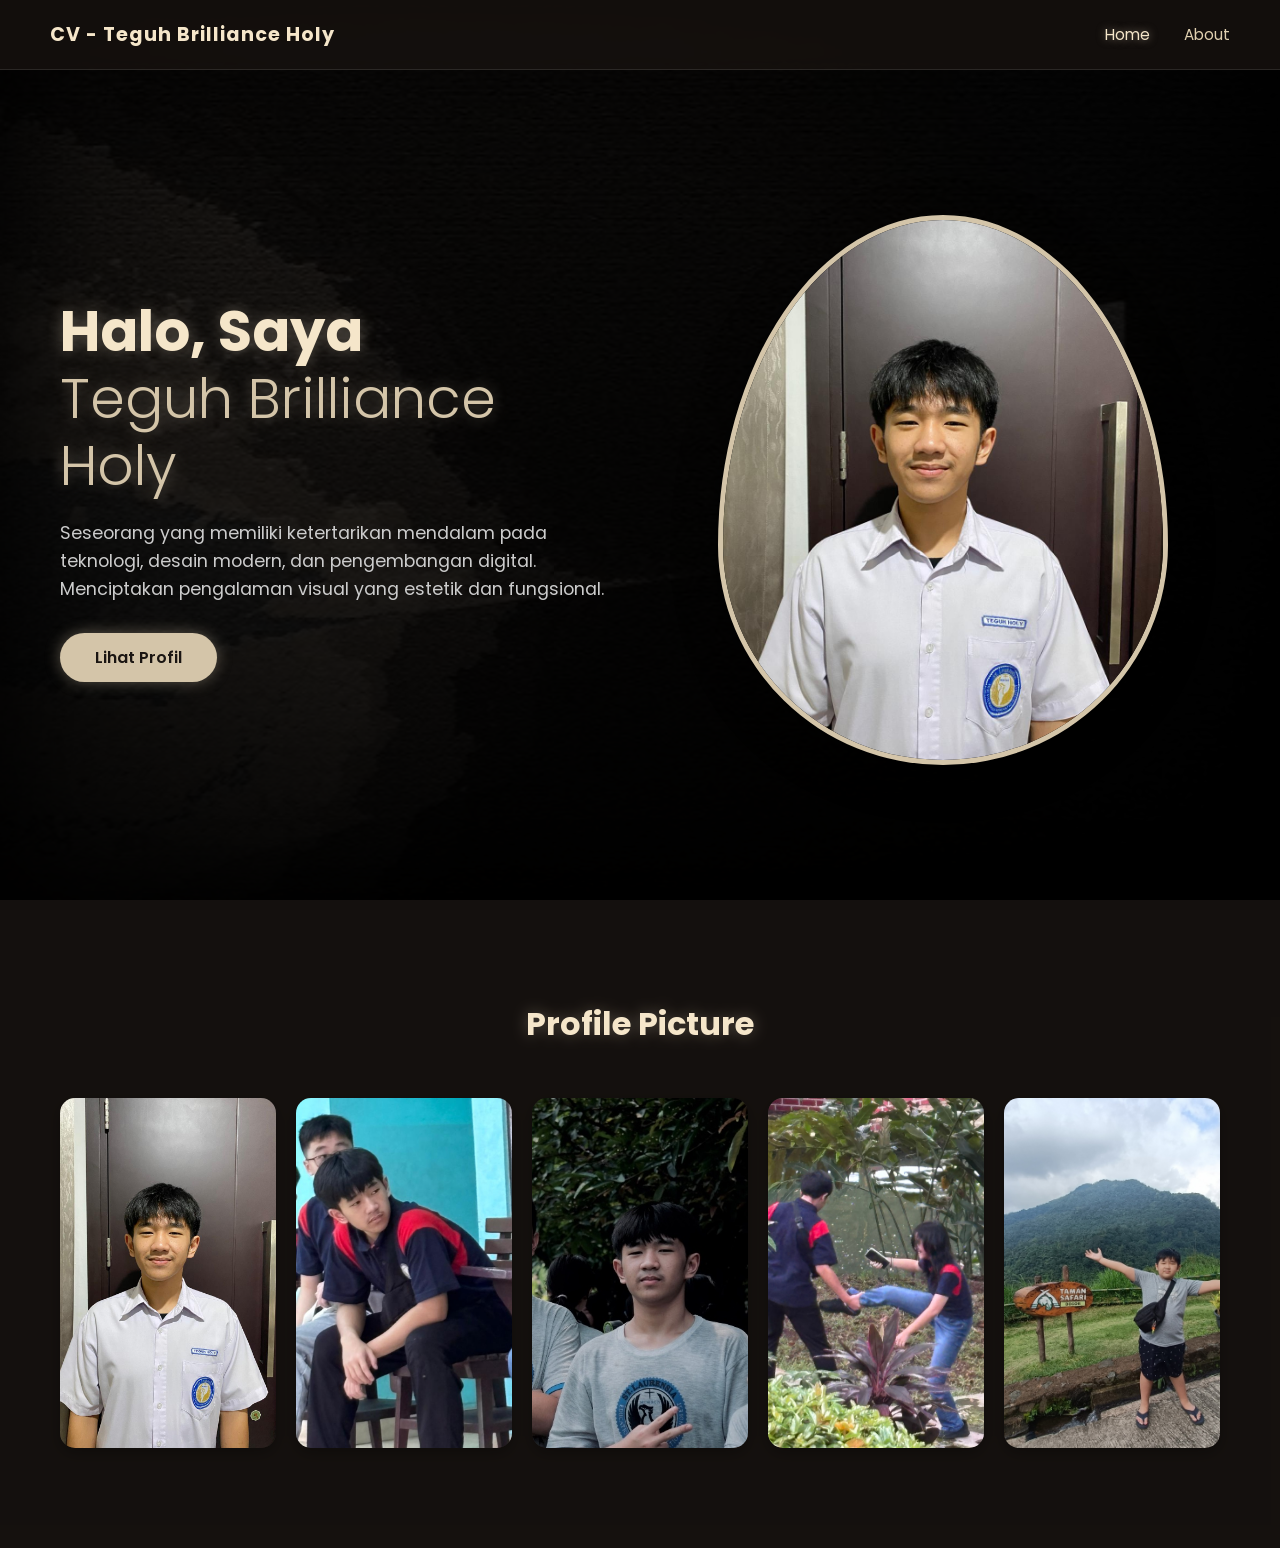
<file: Index.html>
<!DOCTYPE html>
<html lang="id">
<head>
    <meta charset="UTF-8">
    <meta name="viewport" content="width=device-width, initial-scale=1.0">
    <meta name="description" content="Home - Teguh Brilliance Holy">
    <meta name="theme-color" content="#1a1512">
    <meta name="mobile-web-app-capable" content="yes">
    <meta name="apple-mobile-web-app-capable" content="yes">
    <title>Home - Teguh Brilliance Holy</title>
    
    <!-- Google Fonts: Poppins -->
    <link href="https://fonts.googleapis.com/css2?family=Poppins:wght@300;400;600;700&display=swap" rel="stylesheet">
    
    <!-- FontAwesome untuk Ikon -->
    <link rel="stylesheet" href="https://cdnjs.cloudflare.com/ajax/libs/font-awesome/6.4.0/css/all.min.css">
    
    <!-- Link ke CSS -->
    <link rel="stylesheet" href="Home.css">
</head>
<body>

    <!-- Navbar -->
    <nav class="navbar">
        <div class="nav-brand">
            CV - Teguh Brilliance Holy
        </div>
        <div class="nav-links">
            <a href="Home.html" class="active">Home</a>
            <a href="About.html">About</a>
        </div>
    </nav>

    <!-- Hero Section -->
    <section id="home" class="hero-section">
        <div class="container">
            <div class="hero-content">
                <div class="hero-text">
                    <h1>Halo, Saya <br><span class="highlight">Teguh Brilliance Holy</span></h1>
                    <p>Seseorang yang memiliki ketertarikan mendalam pada teknologi, desain modern, dan pengembangan digital. Menciptakan pengalaman visual yang estetik dan fungsional.</p>
                    
                    <a href="#modal" class="btn-neon" id="openModal">Lihat Profil</a>
                </div>
                
                <div class="hero-image">
                    <img src="Foto1.jpg" alt="Foto Profil Teguh" class="profile-oval">
                </div>
            </div>
        </div>
    </section>

    <!-- MODAL POPUP -->
    <div id="modal" class="modal-overlay">
        <div class="modal-card">
            <div class="modal-header">
                <h1>Profil Lengkap</h1>
                <a href="#home" class="close-btn">&times;</a>
            </div>
            <div class="modal-body">
                <div class="modal-img">
                    <img src="Foto1.jpg" alt="Foto Profil">
                </div>
                <div class="modal-text">
                    <p>Saya adalah seorang pengembang digital yang berfokus pada desain modern dan teknologi terkini. Saya percaya bahwa desain yang baik bukan hanya tentang tampilan, tetapi juga tentang bagaimana sesuatu bekerja.</p>
                    <p>Terhubung dengan saya melalui media sosial di bawah ini:</p>
                </div>
                <div class="modal-social">
                    <a href="https://wa.me/6285242811482" target="_blank" class="social-btn whatsapp">
                        <i class="fab fa-whatsapp"></i> WhatsApp
                    </a>
                    <a href="https://www.tiktok.com/@arby_2215" target="_blank" class="social-btn tiktok">
                        <i class="fab fa-tiktok"></i> TikTok
                    </a>
                </div>
            </div>
        </div>
    </div>

    <!-- Gallery Section -->
    <section id="gallery" class="gallery-section">
        <div class="container">
            <h1 class="section-title">Profile Picture</h1>
            <div class="gallery-grid">
                <div class="gallery-card">
                    <img src="Foto1.jpg" alt="Foto 1">
                </div>
                <div class="gallery-card">
                    <img src="Foto2.jpg" alt="Foto 2">
                </div>
                <div class="gallery-card">
                    <img src="Foto3.jpg" alt="Foto 3">
                </div>
                <div class="gallery-card">
                    <img src="Foto4.jpg" alt="Foto 4">
                </div>
                <div class="gallery-card">
                    <img src="Foto5.jpg" alt="Foto 5">
                </div>
            </div>
        </div>
    </section>

    <!-- Script untuk Modal -->
    <script>
        const openModal = document.getElementById('openModal');
        const modal = document.getElementById('modal');
        const closeModal = document.querySelector('.close-btn');

        openModal.addEventListener('click', function(e) {
            e.preventDefault();
            modal.style.display = 'flex';
        });

        closeModal.addEventListener('click', function(e) {
            e.preventDefault();
            modal.style.display = 'none';
        });

        modal.addEventListener('click', function(e) {
            if (e.target === modal) {
                modal.style.display = 'none';
            }
        });
    </script>

</body>
</html>
</file>
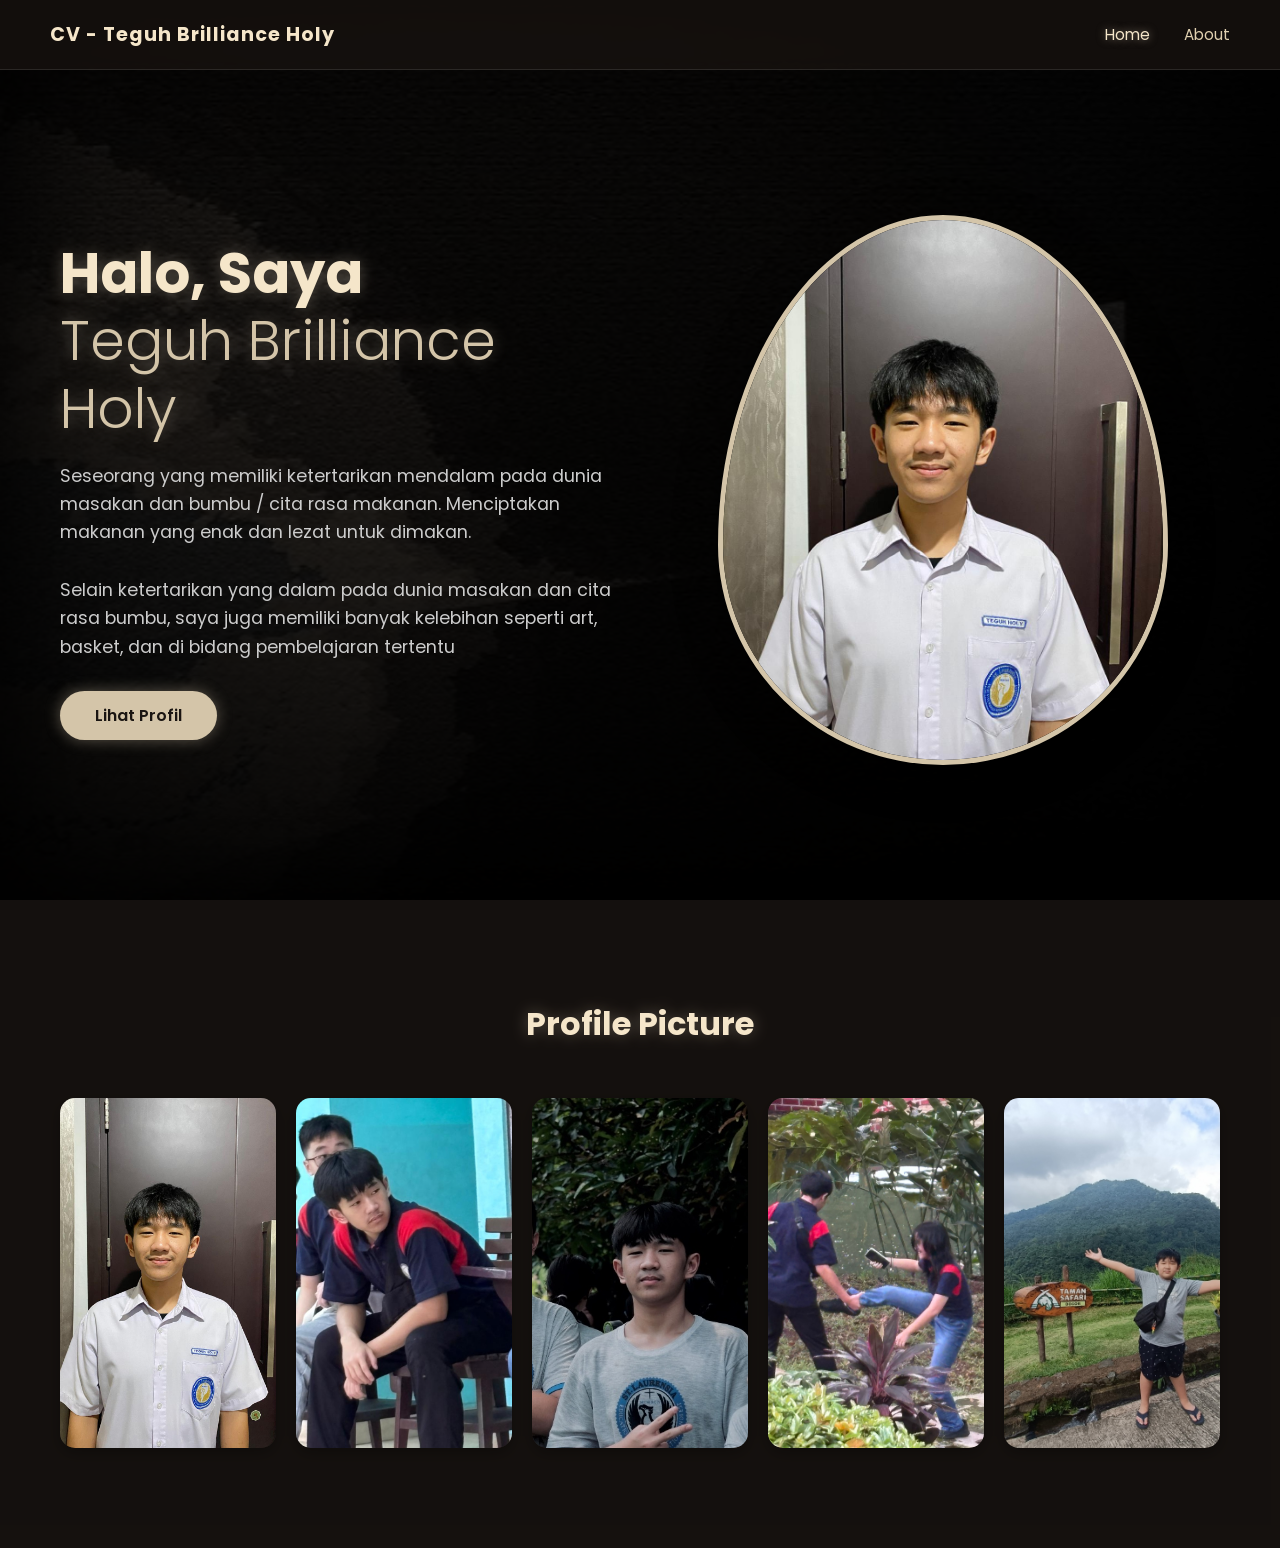
<file: index.html>
<!DOCTYPE html>
<html lang="id">
<head>
    <meta charset="UTF-8">
    <meta name="viewport" content="width=device-width, initial-scale=1.0">
    <meta name="description" content="Home - Teguh Brilliance Holy">
    <meta name="theme-color" content="#1a1512">
    <meta name="mobile-web-app-capable" content="yes">
    <meta name="apple-mobile-web-app-capable" content="yes">
    <title>Home - Teguh Brilliance Holy</title>
    
    <!-- Google Fonts: Poppins -->
    <link href="https://fonts.googleapis.com/css2?family=Poppins:wght@300;400;600;700&display=swap" rel="stylesheet">
    
    <!-- FontAwesome untuk Ikon -->
    <link rel="stylesheet" href="https://cdnjs.cloudflare.com/ajax/libs/font-awesome/6.4.0/css/all.min.css">
    
    <!-- Link ke CSS -->
    <link rel="stylesheet" href="Home.css">
</head>
<body>

    <!-- Navbar -->
    <nav class="navbar">
        <div class="nav-brand">
            CV - Teguh Brilliance Holy
        </div>
        <div class="nav-links">
            <a href="index.html" class="active">Home</a>
            <a href="About.html">About</a>
        </div>
    </nav>

    <!-- Hero Section -->
    <section id="home" class="hero-section">
        <div class="container">
            <div class="hero-content">
                <div class="hero-text">
                    <h1>Halo, Saya <br><span class="highlight">Teguh Brilliance Holy</span></h1>
                    <p>Seseorang yang memiliki ketertarikan mendalam pada dunia masakan dan bumbu / cita rasa makanan. Menciptakan makanan yang enak dan lezat untuk dimakan.</p>
                    <p>Selain ketertarikan yang dalam pada dunia masakan dan cita rasa bumbu, saya juga memiliki banyak kelebihan seperti art, basket, dan di bidang pembelajaran tertentu</p>
                    <a href="#modal" class="btn-neon" id="openModal">Lihat Profil</a>
                </div>
                
                <div class="hero-image">
                    <img src="Foto1.jpg" alt="Foto Profil Teguh" class="profile-oval">
                </div>
            </div>
        </div>
    </section>

    <!-- MODAL POPUP -->
    <div id="modal" class="modal-overlay">
        <div class="modal-card">
            <div class="modal-header">
                <h1>Profil Lengkap</h1>
                <a href="#home" class="close-btn">&times;</a>
            </div>
            <div class="modal-body">
                <div class="modal-img">
                    <img src="Foto1.jpg" alt="Foto Profil">
                </div>
                <div class="modal-text">
                    <p>Saya adalah murid saya memiliki ketertarikan terhadap dunia permasakan, dan saya memiliki banyak soft skill yang bisa digunakan untuk dunia kerja nanti</p>
                    <p> </p>
                    <p>Terhubung dengan saya melalui media sosial di bawah ini:</p>
                </div>
                <div class="modal-social">
                    <a href="https://wa.me/6285242811482" target="_blank" class="social-btn whatsapp">
                        <i class="fab fa-whatsapp"></i> WhatsApp
                    </a>
                    <a href="https://www.tiktok.com/@arby_2215" target="_blank" class="social-btn tiktok">
                        <i class="fab fa-tiktok"></i> TikTok
                    </a>
                </div>
            </div>
        </div>
    </div>

    <!-- Gallery Section -->
    <section id="gallery" class="gallery-section">
        <div class="container">
            <h1 class="section-title">Profile Picture</h1>
            <div class="gallery-grid">
                <div class="gallery-card">
                    <img src="Foto1.jpg" alt="Foto 1">
                </div>
                <div class="gallery-card">
                    <img src="Foto2.jpg" alt="Foto 2">
                </div>
                <div class="gallery-card">
                    <img src="Foto3.jpg" alt="Foto 3">
                </div>
                <div class="gallery-card">
                    <img src="Foto4.jpg" alt="Foto 4">
                </div>
                <div class="gallery-card">
                    <img src="Foto5.jpg" alt="Foto 5">
                </div>
            </div>
        </div>
    </section>

    <!-- Script untuk Modal -->
    <script>
        const openModal = document.getElementById('openModal');
        const modal = document.getElementById('modal');
        const closeModal = document.querySelector('.close-btn');

        openModal.addEventListener('click', function(e) {
            e.preventDefault();
            modal.style.display = 'flex';
        });

        closeModal.addEventListener('click', function(e) {
            e.preventDefault();
            modal.style.display = 'none';
        });

        modal.addEventListener('click', function(e) {
            if (e.target === modal) {
                modal.style.display = 'none';
            }
        });
    </script>

</body>
</html>
</file>
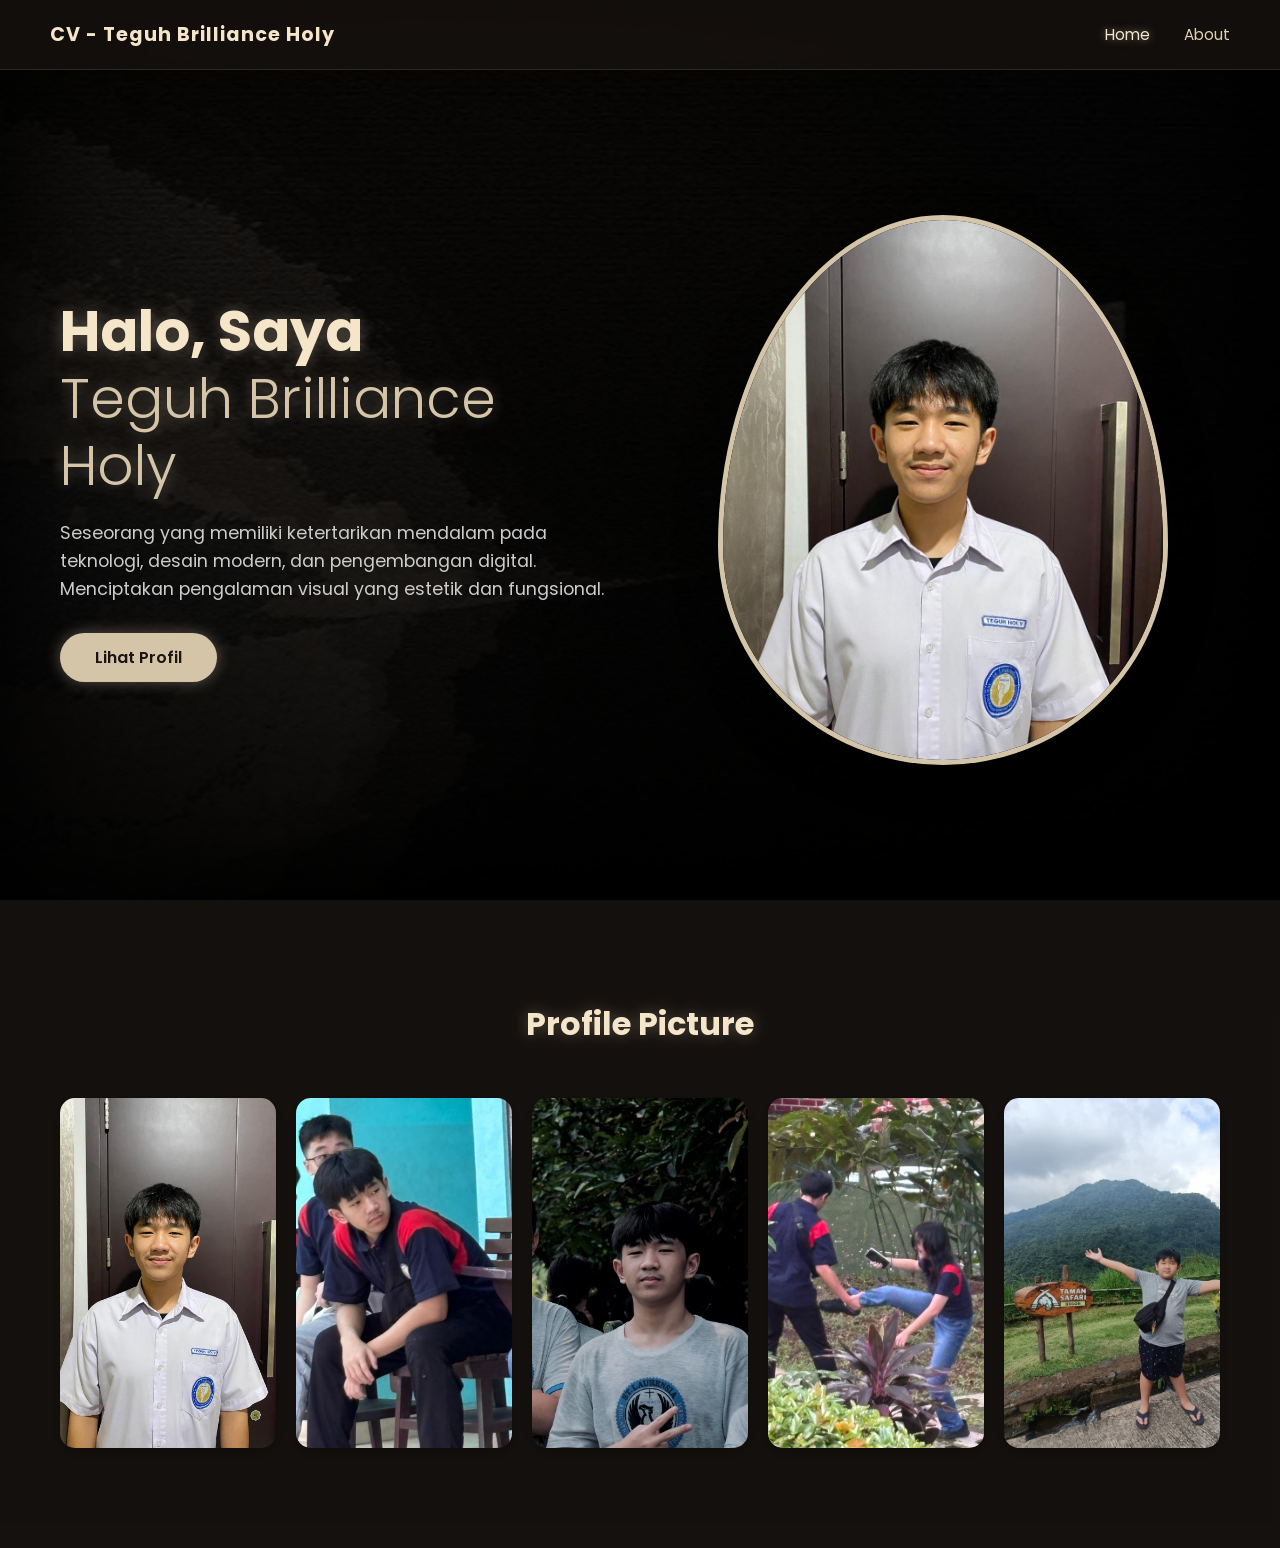
<file: Home.html>
<!DOCTYPE html>
<html lang="id">
<head>
    <meta charset="UTF-8">
    <meta name="viewport" content="width=device-width, initial-scale=1.0">
    <meta name="description" content="Home - Teguh Brilliance Holy">
    <meta name="theme-color" content="#1a1512">
    <meta name="mobile-web-app-capable" content="yes">
    <meta name="apple-mobile-web-app-capable" content="yes">
    <title>Home - Teguh Brilliance Holy</title>
    
    <!-- Google Fonts: Poppins -->
    <link href="https://fonts.googleapis.com/css2?family=Poppins:wght@300;400;600;700&display=swap" rel="stylesheet">
    
    <!-- FontAwesome untuk Ikon -->
    <link rel="stylesheet" href="https://cdnjs.cloudflare.com/ajax/libs/font-awesome/6.4.0/css/all.min.css">
    
    <!-- Link ke CSS -->
    <link rel="stylesheet" href="Home.css">
</head>
<body>

    <!-- Navbar -->
    <nav class="navbar">
        <div class="nav-brand">
            CV - Teguh Brilliance Holy
        </div>
        <div class="nav-links">
            <a href="Home.html" class="active">Home</a>
            <a href="About.html">About</a>
        </div>
    </nav>

    <!-- Hero Section -->
    <section id="home" class="hero-section">
        <div class="container">
            <div class="hero-content">
                <div class="hero-text">
                    <h1>Halo, Saya <br><span class="highlight">Teguh Brilliance Holy</span></h1>
                    <p>Seseorang yang memiliki ketertarikan mendalam pada teknologi, desain modern, dan pengembangan digital. Menciptakan pengalaman visual yang estetik dan fungsional.</p>
                    
                    <a href="#modal" class="btn-neon" id="openModal">Lihat Profil</a>
                </div>
                
                <div class="hero-image">
                    <img src="Foto1.jpg" alt="Foto Profil Teguh" class="profile-oval">
                </div>
            </div>
        </div>
    </section>

    <!-- MODAL POPUP -->
    <div id="modal" class="modal-overlay">
        <div class="modal-card">
            <div class="modal-header">
                <h1>Profil Lengkap</h1>
                <a href="#home" class="close-btn">&times;</a>
            </div>
            <div class="modal-body">
                <div class="modal-img">
                    <img src="Foto1.jpg" alt="Foto Profil">
                </div>
                <div class="modal-text">
                    <p>Saya adalah seorang pengembang digital yang berfokus pada desain modern dan teknologi terkini. Saya percaya bahwa desain yang baik bukan hanya tentang tampilan, tetapi juga tentang bagaimana sesuatu bekerja.</p>
                    <p>Terhubung dengan saya melalui media sosial di bawah ini:</p>
                </div>
                <div class="modal-social">
                    <a href="https://wa.me/6285242811482" target="_blank" class="social-btn whatsapp">
                        <i class="fab fa-whatsapp"></i> WhatsApp
                    </a>
                    <a href="https://www.tiktok.com/@arby_2215" target="_blank" class="social-btn tiktok">
                        <i class="fab fa-tiktok"></i> TikTok
                    </a>
                </div>
            </div>
        </div>
    </div>

    <!-- Gallery Section -->
    <section id="gallery" class="gallery-section">
        <div class="container">
            <h1 class="section-title">Profile Picture</h1>
            <div class="gallery-grid">
                <div class="gallery-card">
                    <img src="Foto1.jpg" alt="Foto 1">
                </div>
                <div class="gallery-card">
                    <img src="Foto2.jpg" alt="Foto 2">
                </div>
                <div class="gallery-card">
                    <img src="Foto3.jpg" alt="Foto 3">
                </div>
                <div class="gallery-card">
                    <img src="Foto4.jpg" alt="Foto 4">
                </div>
                <div class="gallery-card">
                    <img src="Foto5.jpg" alt="Foto 5">
                </div>
            </div>
        </div>
    </section>

    <!-- Script untuk Modal -->
    <script>
        const openModal = document.getElementById('openModal');
        const modal = document.getElementById('modal');
        const closeModal = document.querySelector('.close-btn');

        openModal.addEventListener('click', function(e) {
            e.preventDefault();
            modal.style.display = 'flex';
        });

        closeModal.addEventListener('click', function(e) {
            e.preventDefault();
            modal.style.display = 'none';
        });

        modal.addEventListener('click', function(e) {
            if (e.target === modal) {
                modal.style.display = 'none';
            }
        });
    </script>

</body>
</html>
</file>
<file: Home.css>
/* =========================================
   1. VARIABEL WARNA & SHADOW (SISTEM TERPADU)
   ========================================= */
:root {
    /* Warna Utama */
    --bg-dark: #1a1512;
    --text-glow: #f5e6ca;
    --text-main: #e0d0b0;
    --btn-color: #d4c5a9;
    --btn-hover: #c4b499;
    --glass-bg: rgba(26, 21, 18, 0.7);
    --card-bg: #251e1a;
    
    /* --- SISTEM OVERLAY BACKGROUND (DISATUKAN) --- */
    --overlay-dark: rgba(0, 0, 0, 0.85);
    --overlay-gradient: linear-gradient(
        to bottom,
        rgba(0, 0, 0, 0.7) 0%,
        rgba(0, 0, 0, 0.85) 50%,
        rgba(0, 0, 0, 0.95) 100%
    );
    
    /* --- SISTEM SHADOW TERPADU --- */
    --shadow-soft: 0 5px 15px rgba(0, 0, 0, 0.3);
    --shadow-medium: 0 10px 25px rgba(0, 0, 0, 0.4);
    --shadow-strong: 0 10px 40px rgba(0, 0, 0, 0.6);
    --shadow-glow: 0 0 15px rgba(245, 230, 202, 0.3);
    --shadow-glow-strong: 0 0 25px rgba(245, 230, 202, 0.5);
    --shadow-beige: 0 0 15px rgba(212, 197, 169, 0.4);
    --shadow-beige-strong: 0 0 25px rgba(212, 197, 169, 0.8);
    
    /* --- NEON GLOW EFFECTS --- */
    --neon-beige: 0 0 20px rgba(212, 197, 169, 0.6), 0 0 40px rgba(212, 197, 169, 0.4);
    --neon-beige-strong: 0 0 30px rgba(212, 197, 169, 0.8), 0 0 60px rgba(212, 197, 169, 0.6);
    --neon-green: 0 0 20px rgba(37, 211, 102, 0.6), 0 0 40px rgba(37, 211, 102, 0.4);
    --neon-white: 0 0 20px rgba(255, 255, 255, 0.6), 0 0 40px rgba(255, 255, 255, 0.4);
}

/* =========================================
   2. RESET & GLOBAL
   ========================================= */
* {
    margin: 0;
    padding: 0;
    box-sizing: border-box;
    scroll-behavior: smooth;
}

body {
    font-family: 'Poppins', sans-serif;
    color: var(--text-main);
    background-color: var(--bg-dark);
    overflow-x: hidden;
}

/* =========================================
   3. BACKGROUND UTAMA
   ========================================= */
body::before {
    content: "";
    position: fixed;
    top: 0;
    left: 0;
    width: 100%;
    height: 100%;
    background-image: url('Background1.jpg');
    background-size: cover;
    background-position: center;
    background-attachment: fixed;
    z-index: -2;
}

body::after {
    content: "";
    position: fixed;
    top: 0;
    left: 0;
    width: 100%;
    height: 100%;
    background: var(--overlay-gradient);
    z-index: -1;
    box-shadow: 
        inset 0 0 100px rgba(0, 0, 0, 0.8),
        inset 0 0 200px rgba(0, 0, 0, 0.6);
}

.container {
    max-width: 1200px;
    margin: 0 auto;
    padding: 0 20px;
}

/* =========================================
   4. NAVBAR
   ========================================= */
.navbar {
    position: fixed;
    top: 0;
    width: 100%;
    display: flex;
    justify-content: space-between;
    align-items: center;
    padding: 20px 50px;
    z-index: 1000;
    background: var(--glass-bg);
    backdrop-filter: blur(10px);
    -webkit-backdrop-filter: blur(10px);
    border-bottom: 1px solid rgba(255, 255, 255, 0.1);
}

.nav-brand {
    font-weight: 700;
    font-size: 1.2rem;
    color: var(--text-glow);
    letter-spacing: 1px;
}

.nav-links a {
    text-decoration: none;
    color: var(--text-main);
    margin-left: 30px;
    font-size: 0.95rem;
    transition: 0.3s;
    position: relative;
}

.nav-links a:hover, .nav-links a.active {
    color: var(--text-glow);
    text-shadow: 0 0 8px rgba(245, 230, 202, 0.5);
}

/* =========================================
   5. HERO SECTION
   ========================================= */
.hero-section {
    min-height: 100vh;
    display: flex;
    align-items: center;
    justify-content: center;
    padding-top: 80px;
}

.hero-content {
    display: flex;
    align-items: center;
    justify-content: space-between;
    width: 100%;
    gap: 50px;
}

.hero-text {
    flex: 1;
}

.hero-text h1 {
    font-size: 3.5rem;
    line-height: 1.2;
    margin-bottom: 20px;
    color: var(--text-glow);
    text-shadow: var(--shadow-glow);
}

.highlight {
    color: var(--btn-color);
    font-weight: 300;
}

.hero-text p {
    font-size: 1.1rem;
    line-height: 1.6;
    margin-bottom: 30px;
    color: #ccc;
}

/* Tombol Neon */
.btn-neon {
    display: inline-block;
    padding: 12px 35px;
    background-color: var(--btn-color);
    color: var(--bg-dark);
    text-decoration: none;
    border-radius: 50px;
    font-weight: 600;
    transition: all 0.3s ease;
    box-shadow: var(--shadow-beige);
}

.btn-neon:hover {
    background-color: var(--btn-hover);
    transform: translateY(-3px);
    box-shadow: var(--shadow-beige-strong);
}

/* Foto Profil Oval */
.hero-image {
    flex: 1;
    display: flex;
    justify-content: center;
}

.profile-oval {
    width: 450px;
    height: 550px;
    object-fit: cover;
    border-radius: 50% 50% 50% 50% / 60% 60% 40% 40%;
    border: 5px solid var(--btn-color);
    box-shadow: var(--shadow-strong);
    transition: all 0.5s ease;
}

.profile-oval:hover {
    transform: scale(1.02);
    border-color: var(--text-glow);
    box-shadow: var(--neon-beige-strong);
}

/* =========================================
   6. MODAL POPUP
   ========================================= */
.modal-overlay {
    position: fixed;
    top: 0;
    left: 0;
    width: 100%;
    height: 100%;
    background: rgba(0, 0, 0, 0.9);
    display: none;
    justify-content: center;
    align-items: center;
    z-index: 2000;
    backdrop-filter: blur(10px);
}

.modal-card {
    background: var(--card-bg);
    padding: 50px;
    border-radius: 20px;
    max-width: 1200px;
    width: 95%;
    border: 1px solid var(--btn-color);
    box-shadow: var(--shadow-strong), var(--shadow-glow);
    position: relative;
    animation: slideUp 0.5s ease forwards;
}

@keyframes slideUp {
    0% { opacity: 0; transform: translateY(50px); }
    100% { opacity: 1; transform: translateY(0); }
}

.modal-header {
    display: flex;
    justify-content: space-between;
    align-items: center;
    margin-bottom: 30px;
    border-bottom: 1px solid rgba(255, 255, 255, 0.1);
    padding-bottom: 15px;
}

.modal-header h2 {
    color: var(--text-glow);
    font-size: 2rem;
    text-shadow: var(--shadow-glow);
}

.close-btn {
    font-size: 2.5rem;
    color: var(--text-main);
    text-decoration: none;
    transition: 0.3s;
}

.close-btn:hover {
    color: var(--btn-color);
}

.modal-body {
    display: flex;
    flex-direction: row;
    gap: 40px;
    align-items: flex-start;
}

.modal-img {
    flex: 0 0 400px;
}

.modal-img img {
    width: 100%;
    height: 600px;
    object-fit: cover;
    border-radius: 15px;
    border: 3px solid var(--btn-color);
    box-shadow: var(--shadow-glow);
    transition: all 0.5s ease;
}

.modal-img img:hover {
    border-color: var(--text-glow);
    box-shadow: var(--neon-beige);
}

.modal-text {
    flex: 1;
    text-align: left;
    color: #ccc;
    line-height: 1.8;
    font-size: 1.1rem;
}

.modal-social {
    display: flex;
    justify-content: flex-start;
    gap: 20px;
    margin-top: 20px;
}

.social-btn {
    display: flex;
    align-items: center;
    justify-content: center;
    gap: 10px;
    padding: 12px 25px;
    border-radius: 10px;
    text-decoration: none;
    font-weight: 600;
    font-size: 1rem;
    transition: all 0.3s ease;
    min-width: 150px;
}

/* Tombol WhatsApp */
.social-btn.whatsapp {
    background: rgba(37, 211, 102, 0.15);
    color: #25d366;
    border: 1px solid rgba(37, 211, 102, 0.3);
}

.social-btn.whatsapp:hover {
    background: #25d366;
    color: #fff;
    box-shadow: var(--neon-green);
    transform: scale(1.05);
}

/* Tombol TikTok */
.social-btn.tiktok {
    background: rgba(255, 255, 255, 0.05);
    color: #fff;
    border: 1px solid rgba(255,255,255,0.2);
}

.social-btn.tiktok:hover {
    background: #fff;
    color: #000;
    box-shadow: var(--neon-white);
    transform: scale(1.05);
}

.social-btn i {
    font-size: 1.2rem;
}

/* =========================================
   7. GALLERY SECTION
   ========================================= */
.gallery-section {
    padding: 100px 0;
    background: rgba(0,0,0,0.2);
}

.section-title {
    text-align: center;
    font-size: 2rem;
    color: var(--text-glow);
    margin-bottom: 50px;
    text-shadow: var(--shadow-glow);
}

.gallery-grid {
    display: grid;
    grid-template-columns: repeat(5, 1fr);
    gap: 20px;
}

.gallery-card {
    background: var(--card-bg);
    border-radius: 15px;
    overflow: hidden;
    box-shadow: var(--shadow-soft);
    transition: all 0.3s ease;
    cursor: pointer;
    height: 350px;
}

.gallery-card img {
    width: 100%;
    height: 100%;
    object-fit: cover;
    transition: all 0.5s ease;
}

.gallery-card:hover {
    transform: translateY(-10px);
    box-shadow: var(--shadow-medium);
}

.gallery-card:hover img {
    transform: scale(1.1);
    box-shadow: var(--neon-beige);
}

/* =========================================
   8. RESPONSIVE (LENGKAP - SEMUA DEVICE)
   ========================================= */

/* Tablet & Desktop Kecil */
@media (max-width: 1200px) {
    .container {
        max-width: 100%;
        padding: 0 15px;
    }
    
    .hero-text h1 {
        font-size: 3rem;
    }
    
    .profile-oval {
        width: 400px;
        height: 500px;
    }
}

/* Tablet */
@media (max-width: 768px) {
    .hero-content {
        flex-direction: column;
        text-align: center;
        gap: 30px;
    }

    .hero-text h1 {
        font-size: 2.5rem;
    }

    .profile-oval {
        width: 350px;
        height: 450px;
    }

    .modal-card {
        padding: 30px;
        width: 90%;
    }

    .modal-header h2 {
        font-size: 1.5rem;
    }

    .modal-body {
        flex-direction: column;
        gap: 20px;
    }

    .modal-img {
        flex: 0 0 auto;
        width: 100%;
    }

    .modal-img img {
        height: 400px;
    }

    .modal-text {
        text-align: center;
    }

    .modal-social {
        justify-content: center;
    }

    .gallery-grid {
        grid-template-columns: repeat(3, 1fr);
    }
    
    .navbar {
        padding: 15px 20px;
    }
}

/* Mobile */
@media (max-width: 480px) {
    .hero-text h1 {
        font-size: 2rem;
    }

    .profile-oval {
        width: 300px;
        height: 400px;
    }

    .modal-card {
        padding: 20px;
        width: 95%;
    }

    .modal-header h2 {
        font-size: 1.2rem;
    }

    .modal-img img {
        height: 300px;
    }

    .modal-social {
        flex-direction: column;
    }

    .gallery-grid {
        grid-template-columns: repeat(2, 1fr); /* 2 Kolom di HP */
        gap: 15px;
    }

    .gallery-card {
        height: 250px;
    }

    .nav-brand {
        font-size: 1rem;
    }

    .nav-links a {
        font-size: 0.85rem;
        margin-left: 15px;
    }

    .btn-neon {
        padding: 10px 25px;
        font-size: 0.9rem;
    }
}

/* Mobile Kecil (Landscape/HP Sangat Kecil) */
@media (max-width: 360px) {
    .hero-text h1 {
        font-size: 1.5rem;
    }

    .profile-oval {
        width: 250px;
        height: 350px;
    }

    .modal-card {
        padding: 15px;
    }

    .modal-header h2 {
        font-size: 1rem;
    }

    .gallery-grid {
        grid-template-columns: 1fr; /* 1 Kolom di HP Sangat Kecil */
    }

    .gallery-card {
        height: 200px;
    }

    .social-btn {
        width: 100%;
        justify-content: center;
    }
}
</file>
